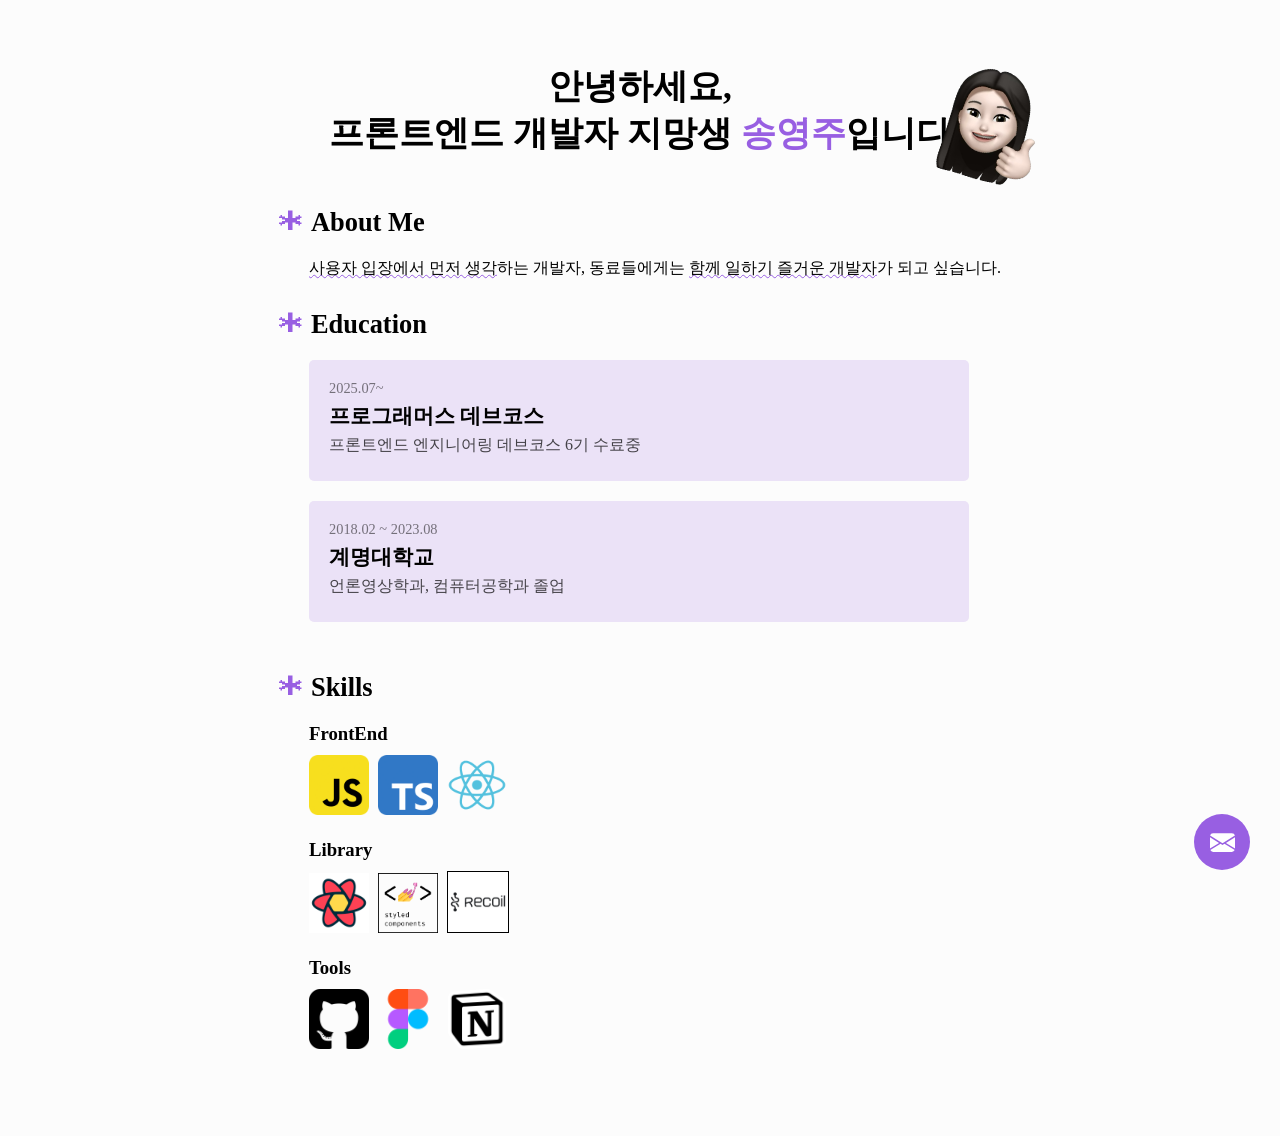
<file: index.html>
<!DOCTYPE html>
<html lang="ko">
  <head>
    <meta charset="UTF-8" />
    <meta name="viewport" content="width=device-width, initial-scale=1.0" />
    <title>송영주의 포트폴리오</title>
    <link rel="stylesheet" href="style.css" />
  </head>
  <body>
    <div class="wrap">
      <header>
        <h1>
          안녕하세요, <br />
          프론트엔드 개발자 지망생 <span>송영주</span>입니다
        </h1>
        <img
          class="profile-image"
          src="./img/profile.png"
          alt="송영주의 미모티콘"
        />
      </header>
      <div class="profile-area">
        <div class="category">
          <div class="category-title">
            <h2>About Me</h2>
          </div>
          <div class="category-content">
            <p>
              <span class="highlight">사용자 입장에서 먼저 생각</span>하는
              개발자, 동료들에게는
              <span class="highlight">함께 일하기 즐거운 개발자</span>가 되고
              싶습니다.
            </p>
          </div>
        </div>
        <div class="category">
          <div class="category-title">
            <h2>Education</h2>
          </div>
          <div class="category-content">
            <ul class="education-list">
              <li>
                <div class="education-card">
                  <p>2025.07~</p>
                  <h3>프로그래머스 데브코스</h3>
                  <p>프론트엔드 엔지니어링 데브코스 6기 수료중</p>
                </div>
              </li>
              <li>
                <div class="education-card">
                  <p>2018.02 ~ 2023.08</p>
                  <h3>계명대학교</h3>
                  <p>언론영상학과, 컴퓨터공학과 졸업</p>
                </div>
              </li>
            </ul>
          </div>
        </div>
        <div lass="category">
          <div class="category-title">
            <h2>Skills</h2>
          </div>
          <div class="category-content">
            <div class="skills">
              <h3>FrontEnd</h3>
              <img src="./img/js.png" alt="javascript 이미지" />
              <img src="./img/ts.png" alt="typescript 이미지" />
              <img src="./img/react.png" alt="react 이미지" />
            </div>
            <div class="skills">
              <h3>Library</h3>
              <div class="skill-icons">
                <img src="./img/react-query.png" alt="react-query 이미지" />
                <img
                  src="./img/styled-component.png"
                  alt="styled component 이미지"
                />
                <img
                  style="border: 1px solid black"
                  src="./img/recoil.png"
                  alt="recoil 이미지"
                />
              </div>
            </div>
            <div class="skills">
              <h3>Tools</h3>
              <div class="skill-icons">
                <img src="./img/github.png" alt="github 이미지" />
                <img src="./img/figma.png" alt="figma 이미지" />
                <img src="./img/notion.png" alt="notion 이미지" />
              </div>
            </div>
          </div>
        </div>
      </div>
      <div class="contact-btn">
        <svg
          xmlns="http://www.w3.org/2000/svg"
          width="25"
          height="25"
          fill="currentColor"
          class="bi bi-envelope-fill"
          viewBox="0 0 16 16"
        >
          <path
            d="M.05 3.555A2 2 0 0 1 2 2h12a2 2 0 0 1 1.95 1.555L8 8.414zM0 4.697v7.104l5.803-3.558zM6.761 8.83l-6.57 4.027A2 2 0 0 0 2 14h12a2 2 0 0 0 1.808-1.144l-6.57-4.027L8 9.586zm3.436-.586L16 11.801V4.697z"
          />
        </svg>
      </div>
    </div>
  </body>
</html>
</file>
<file: style.css>
:root {
  --background-color: #fcfcfc;
  --card-background-color: #ebe2f7;
  --accent-color: #985fe2;
}

html {
  background-color: var(--background-color);
}

ul,
h1,
h2,
h3,
p {
  margin: 0;
  padding: 0;
}

li {
  list-style-type: none;
}

.wrap {
  display: flex;
  flex-direction: column;
  justify-content: center;
  align-items: center;
  margin: 5%;
}

header {
  position: relative;
  text-align: center;
  width: 800px;
  margin-bottom: 50px;
}

header h1 {
  font-size: 2.2rem;
}

header h1 span {
  color: var(--accent-color);
}

.highlight {
  text-decoration: underline wavy 1px var(--accent-color);
}

.profile-image {
  width: 150px;
  position: absolute;
  top: -10px;
  right: -30px;
  transform: rotate(20deg);
}

.profile-area {
  display: flex;
  flex-direction: column;

  margin: auto;
}

.category {
  width: 100%;
  display: flex;
  flex-direction: column;
  margin-bottom: 30px;
}

.category-line {
  width: 6px;
  background-color: black;
  margin-right: 15px;
}

.category-title {
  display: flex;
  align-items: center;
  margin-bottom: 20px;
  width: 100%;
  font-size: 1.1rem;
}

.category-title::before {
  content: "✱";
  color: var(--accent-color);
  font-size: 1.5rem;
  margin-right: 0.5rem;
}

.category-content {
  margin-left: 30px;
}

.education-list {
}

.education-card {
  width: 40rem;
  border-radius: 5px;
  padding-top: 20px;
  padding-bottom: 20px;
  padding-left: 20px;
  text-align: left;
  margin-bottom: 20px;
  background-color: var(--card-background-color);
}

.education-card * {
  margin-bottom: 5px;
}

.education-card p:first-child {
  opacity: 0.5;
  font-size: 0.9rem;
}

.education-card p:last-child {
  opacity: 0.7;
}

.education-card h3 {
  font-size: 1.3rem;
}

.skills {
  margin-bottom: 20px;
}

.skills h3 {
  margin-bottom: 10px;
}

.skills img {
  width: 60px;
  margin-right: 5px;
}

.contact-btn {
  display: flex;
  justify-content: center;
  align-items: center;
  position: fixed;
  bottom: 30px;
  right: 30px;
  width: 3.5rem;
  height: 3.5rem;
  background-color: var(--accent-color);
  color: white;
  border-radius: 50%;
  cursor: pointer;
}

.contact-btn:hover {
  opacity: 0.8;
}
</file>
